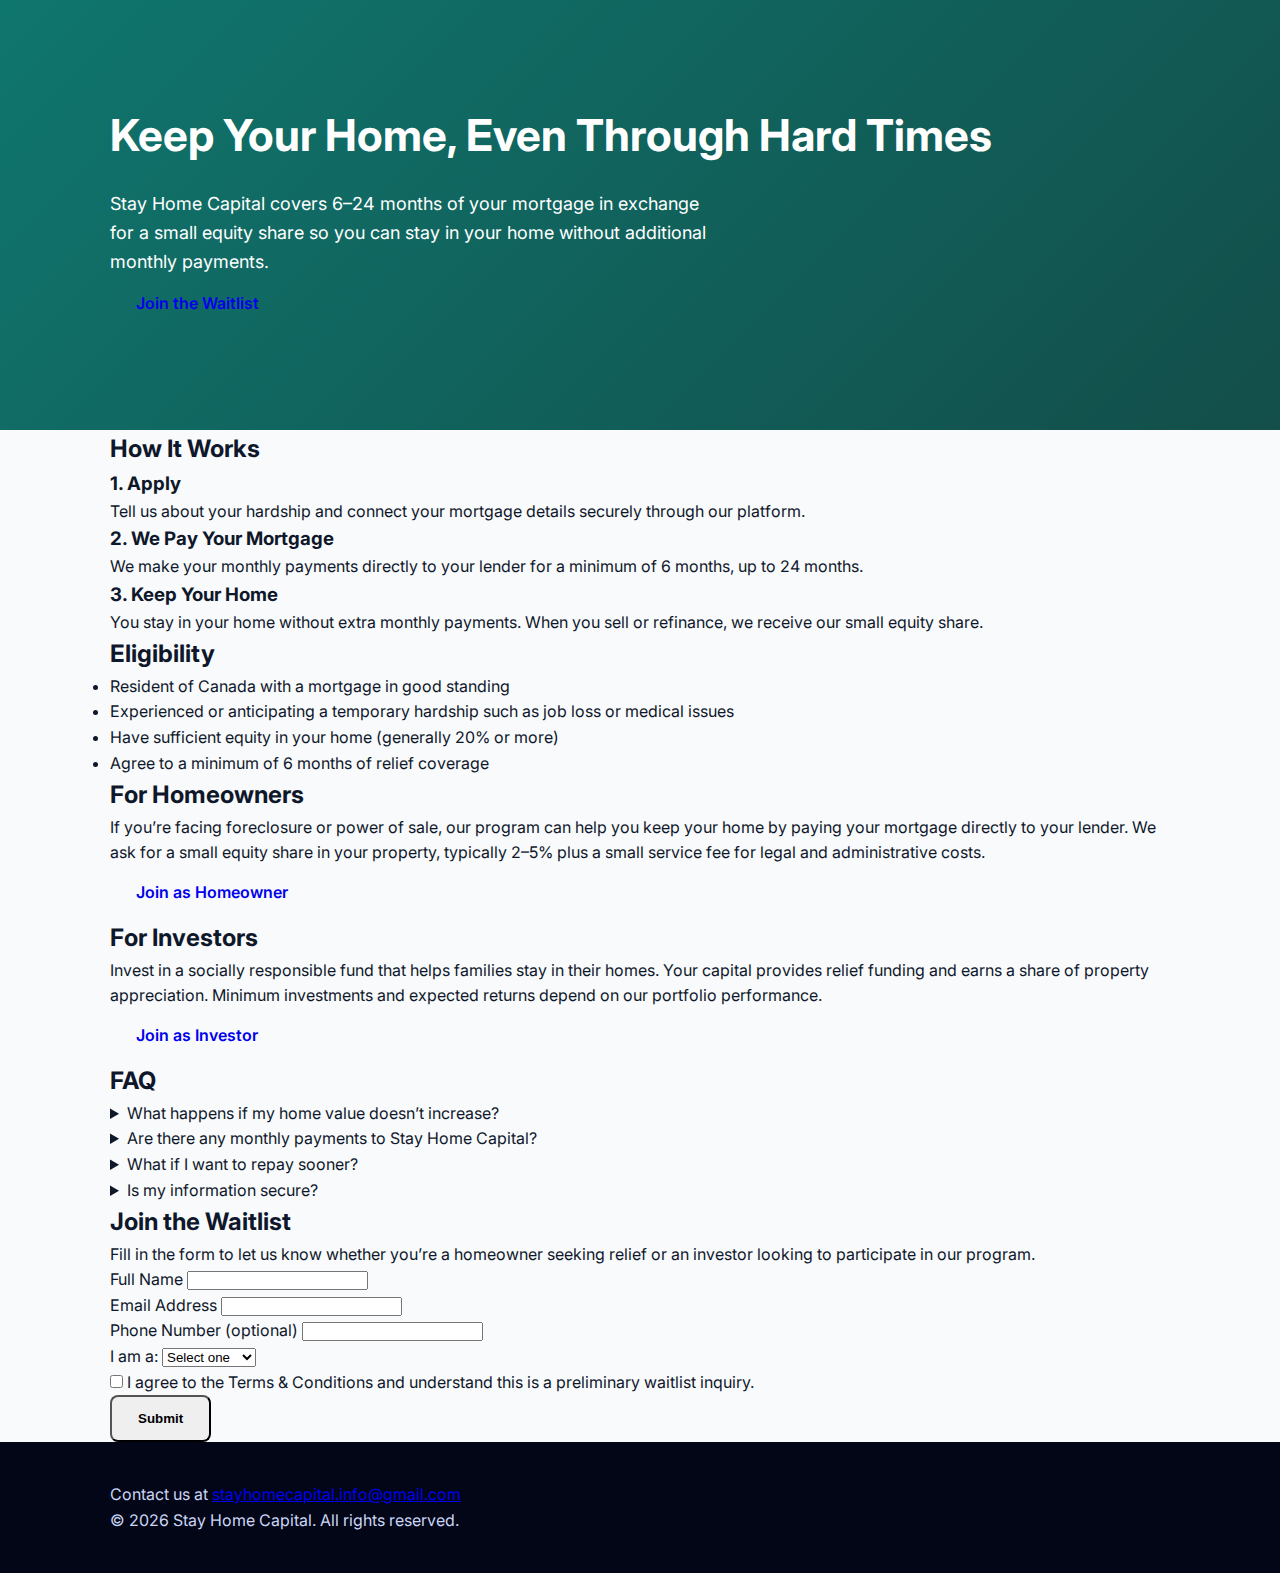
<file: index.html>
<!DOCTYPE html>
<html lang="en">
<head>
  <meta charset="UTF-8">
  <meta name="viewport" content="width=device-width, initial-scale=1.0">
  <title>Stay Home Capital</title>
  <link rel="stylesheet" href="style.css">
  <!-- Google Fonts -->
  <link href="https://fonts.googleapis.com/css2?family=Inter:wght@400;600&family=Merriweather:wght@700&display=swap" rel="stylesheet">
</head>
<body>
  <header class="hero">
    <div class="container">
      <h1 class="hero-title">Keep Your Home, Even Through Hard Times</h1>
      <p class="hero-subtitle">Stay Home Capital covers 6–24 months of your mortgage in exchange for a small equity share so you can stay in your home without additional monthly payments.</p>
      <a href="#waitlist" class="btn btn-primary">Join the Waitlist</a>
    </div>
  </header>

  <main>
    <!-- How It Works Section -->
    <section class="how-it-works">
      <div class="container">
        <h2 class="section-title">How It Works</h2>
        <div class="steps">
          <div class="step">
            <h3>1. Apply</h3>
            <p>Tell us about your hardship and connect your mortgage details securely through our platform.</p>
          </div>
          <div class="step">
            <h3>2. We Pay Your Mortgage</h3>
            <p>We make your monthly payments directly to your lender for a minimum of 6 months, up to 24 months.</p>
          </div>
          <div class="step">
            <h3>3. Keep Your Home</h3>
            <p>You stay in your home without extra monthly payments. When you sell or refinance, we receive our small equity share.</p>
          </div>
        </div>
      </div>
    </section>

    <!-- Eligibility Section -->
    <section class="eligibility">
      <div class="container">
      <h2 class="section-title">Eligibility</h2>
      <ul>
        <li>Resident of Canada with a mortgage in good standing</li>
        <li>Experienced or anticipating a temporary hardship such as job loss or medical issues</li>
        <li>Have sufficient equity in your home (generally 20% or more)</li>
        <li>Agree to a minimum of 6 months of relief coverage</li>
      </ul>
      </div>
    </section>

    <!-- Homeowners Section -->
    <section class="homeowners">
      <div class="container">
        <h2 class="section-title">For Homeowners</h2>
        <p>If you’re facing foreclosure or power of sale, our program can help you keep your home by paying your mortgage directly to your lender. We ask for a small equity share in your property, typically 2–5% plus a small service fee for legal and administrative costs.</p>
        <a href="#waitlist" class="btn btn-secondary">Join as Homeowner</a>
      </div>
    </section>

    <!-- Investors Section -->
    <section class="investors">
      <div class="container">
        <h2 class="section-title">For Investors</h2>
        <p>Invest in a socially responsible fund that helps families stay in their homes. Your capital provides relief funding and earns a share of property appreciation. Minimum investments and expected returns depend on our portfolio performance.</p>
        <a href="#waitlist" class="btn btn-secondary">Join as Investor</a>
      </div>
    </section>

    <!-- FAQ Section -->
    <section class="faq">
      <div class="container">
        <h2 class="section-title">FAQ</h2>
        <details>
          <summary>What happens if my home value doesn’t increase?</summary>
          <p>The equity share we agree upon remains a percentage of your home’s value at the time you sell or refinance. If the value hasn’t increased, you’ll only pay back the principal we covered plus the agreed-upon share of the current value.</p>
        </details>
        <details>
          <summary>Are there any monthly payments to Stay Home Capital?</summary>
          <p>No. Our support allows you to continue living in your home without additional monthly payments. We only collect our share when you sell or refinance the property.</p>
        </details>
        <details>
          <summary>What if I want to repay sooner?</summary>
          <p>You can buy back our equity share at any time after the minimum term. The amount owed is based on the most recent appraised value of your home.</p>
        </details>
        <details>
          <summary>Is my information secure?</summary>
          <p>We use bank-grade encryption and secure integrations to protect your personal data and financial information. Payments are sent directly to your mortgage lender.</p>
        </details>
      </div>
    </section>

    <!-- Waitlist Form Section -->
    <section class="waitlist" id="waitlist">
      <div class="container">
        <h2 class="section-title">Join the Waitlist</h2>
        <p>Fill in the form to let us know whether you’re a homeowner seeking relief or an investor looking to participate in our program.</p>
        <form method="POST" action="https://formspree.io/f/mayvlbla">
          <div class="form-group">
            <label for="fullName">Full Name</label>
            <input type="text" id="fullName" name="fullName" required>
          </div>
          <div class="form-group">
            <label for="email">Email Address</label>
            <input type="email" id="email" name="email" required>
          </div>
          <div class="form-group">
            <label for="phone">Phone Number (optional)</label>
            <input type="tel" id="phone" name="phone">
          </div>
          <div class="form-group">
            <label for="type">I am a:</label>
            <select id="type" name="type" required onchange="toggleAdditionalFields()">
              <option value="" disabled selected>Select one</option>
              <option value="Homeowner">Homeowner</option>
              <option value="Investor">Investor</option>
              <option value="Broker">Broker</option>
            </select>
          </div>
          <!-- Additional fields for Homeowners -->
          <div id="homeownerFields" class="additional-fields" style="display: none;">
            <div class="form-group">
              <label for="propertyValue">Estimated Property Value ($CAD)</label>
              <input type="number" id="propertyValue" name="propertyValue">
            </div>
            <div class="form-group">
              <label for="mortgagePayment">Current Monthly Mortgage Payment ($CAD)</label>
              <input type="number" id="mortgagePayment" name="mortgagePayment">
            </div>
            <div class="form-group">
              <label for="monthsNeeded">Months of Relief Needed (6-24)</label>
              <input type="number" id="monthsNeeded" name="monthsNeeded" min="6" max="24">
            </div>
            <div class="form-group">
              <label for="situation">Please describe your current situation</label>
              <textarea id="situation" name="situation"></textarea>
            </div>
          </div>
          <!-- Additional fields for Investors -->
          <div id="investorFields" class="additional-fields" style="display: none;">
            <div class="form-group">
              <label for="chequeSize">Cheque Size ($CAD)</label>
              <input type="number" id="chequeSize" name="chequeSize">
            </div>
            <div class="form-group">
              <label for="targetIRR">Target IRR (%)</label>
              <input type="number" step="0.01" id="targetIRR" name="targetIRR">
            </div>
          </div>
          <div class="form-group checkbox">
            <label>
              <input type="checkbox" name="consent" required>
              I agree to the Terms & Conditions and understand this is a preliminary waitlist inquiry.
            </label>
          </div>
          <button type="submit" class="btn btn-primary">Submit</button>
        </form>
      </div>
    </section>
  </main>

  <footer class="footer">
    <div class="container">
      <p>Contact us at <a href="mailto:stayhomecapital.info@gmail.com">stayhomecapital.info@gmail.com</a></p>
      <p>&copy; <span id="year"></span> Stay Home Capital. All rights reserved.</p>
    </div>
  </footer>

  <script>
    // Show additional fields based on the selected type
    function toggleAdditionalFields() {
      var type = document.getElementById('type').value;
      var homeownerFields = document.getElementById('homeownerFields');
      var investorFields = document.getElementById('investorFields');
      homeownerFields.style.display = type === 'Homeowner' ? 'block' : 'none';
      investorFields.style.display = type === 'Investor' ? 'block' : 'none';
    }
    // Set current year in footer
    document.getElementById('year').textContent = new Date().getFullYear();
  </script>
</body>
</html>
</file>
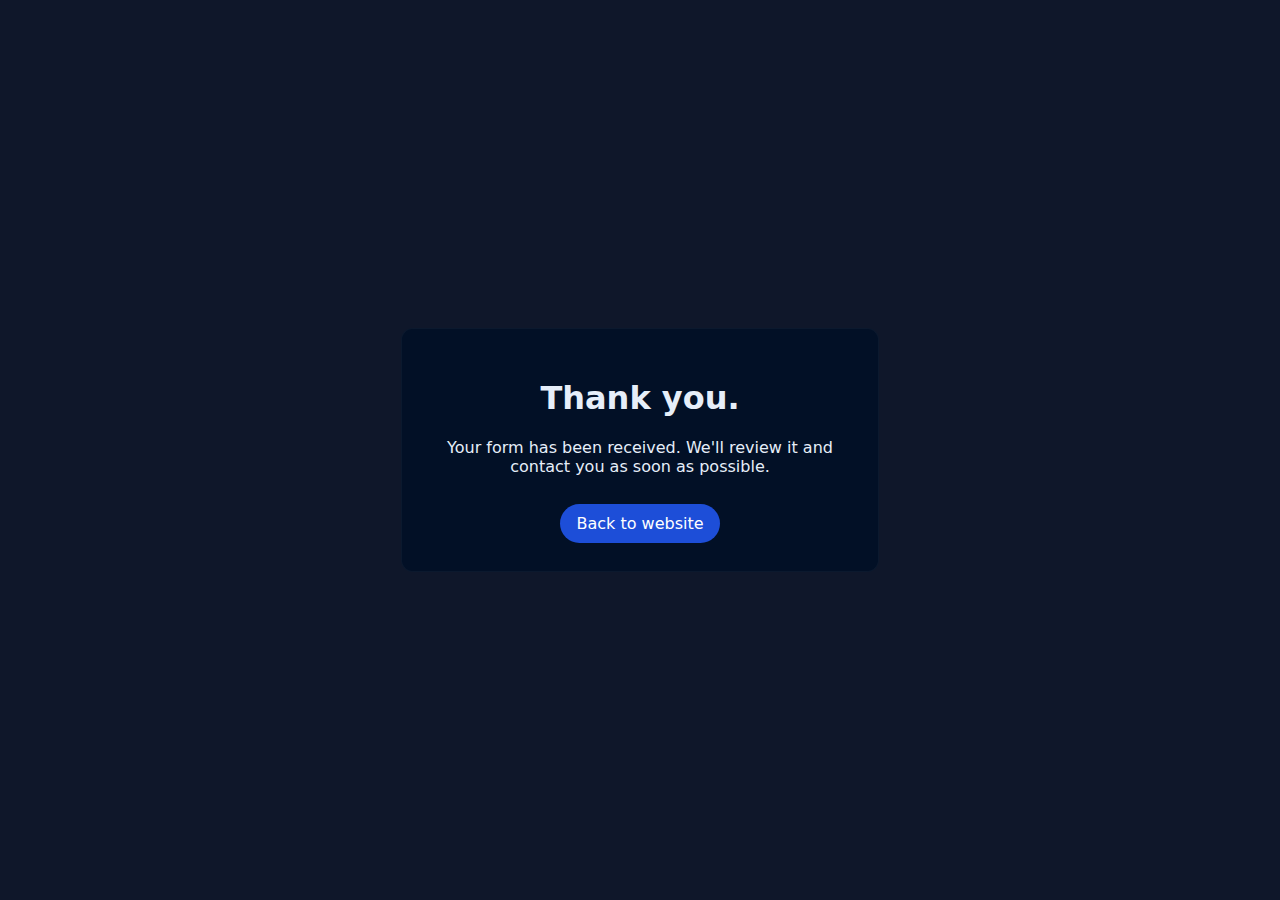
<file: thankyou.html>
<!doctype html>
<html>
<head>
  <meta charset="utf-8" /><meta name="viewport" content="width=device-width,initial-scale=1" />
  <title>Thanks — StayHome Capital</title>
  <style>
    body{margin:0;min-height:100vh;display:flex;align-items:center;justify-content:center;background:#0f172a;color:#e6eef9;font-family:system-ui}
    .card{background:#021026;padding:28px;border-radius:12px;border:1px solid rgba(255,255,255,0.04);max-width:420px;text-align:center}
    a{display:inline-block;margin-top:12px;padding:10px 16px;border-radius:999px;background:#1d4ed8;color:#fff;text-decoration:none}
  </style>
</head>
<body>
  <div class="card">
    <h1>Thank you.</h1>
    <p>Your form has been received. We'll review it and contact you as soon as possible.</p>
    <a href="https://stayhomecapital.com">Back to website</a>
  </div>
</body>
</html>
</file>
<file: style.css>
* {
  box-sizing: border-box;
  margin: 0;
  padding: 0;
}

body {
  font-family: 'Inter', sans-serif;
  background: #f8fafc;
  color: #0f172a;
  line-height: 1.6;
}

.container {
  max-width: 1100px;
  margin: 0 auto;
  padding: 0 20px;
}

.site-header {
  background: white;
  border-bottom: 1px solid #e5e7eb;
}

.header-inner {
  display: flex;
  justify-content: space-between;
  align-items: center;
  height: 72px;
}

.logo {
  display: flex;
  align-items: center;
  gap: 10px;
  font-weight: 700;
  font-size: 18px;
}

.logo img {
  height: 36px;
}

.nav a {
  margin-left: 24px;
  text-decoration: none;
  color: #334155;
  font-weight: 500;
}

.hero {
  background: linear-gradient(135deg, #0f766e, #134e4a);
  color: white;
  padding: 100px 0;
}

.hero h1 {
  font-size: 44px;
  margin-bottom: 20px;
}

.hero p {
  font-size: 18px;
  max-width: 600px;
}

.buttons {
  margin-top: 30px;
}

.btn {
  padding: 14px 26px;
  border-radius: 8px;
  text-decoration: none;
  font-weight: 600;
  margin-right: 10px;
  display: inline-block;
}

.btn.primary {
  background: #14b8a6;
  color: #062a2a;
}

.btn.outline {
  border: 2px solid white;
  color: white;
}

.section {
  padding: 80px 0;
}

.section.light {
  background: white;
}

.section h2 {
  font-size: 32px;
  margin-bottom: 40px;
}

.cards {
  display: grid;
  grid-template-columns: repeat(auto-fit, minmax(240px, 1fr));
  gap: 30px;
}

.card {
  background: white;
  padding: 30px;
  border-radius: 12px;
  box-shadow: 0 10px 25px rgba(0,0,0,0.05);
}

.center {
  text-align: center;
}

.list {
  margin: 20px 0;
}

.list li {
  margin-bottom: 10px;
}

.footer {
  background: #020617;
  color: #cbd5f5;
  padding: 40px 0;
}

.footer .small {
  font-size: 14px;
  opacity: 0.7;
}
</file>
